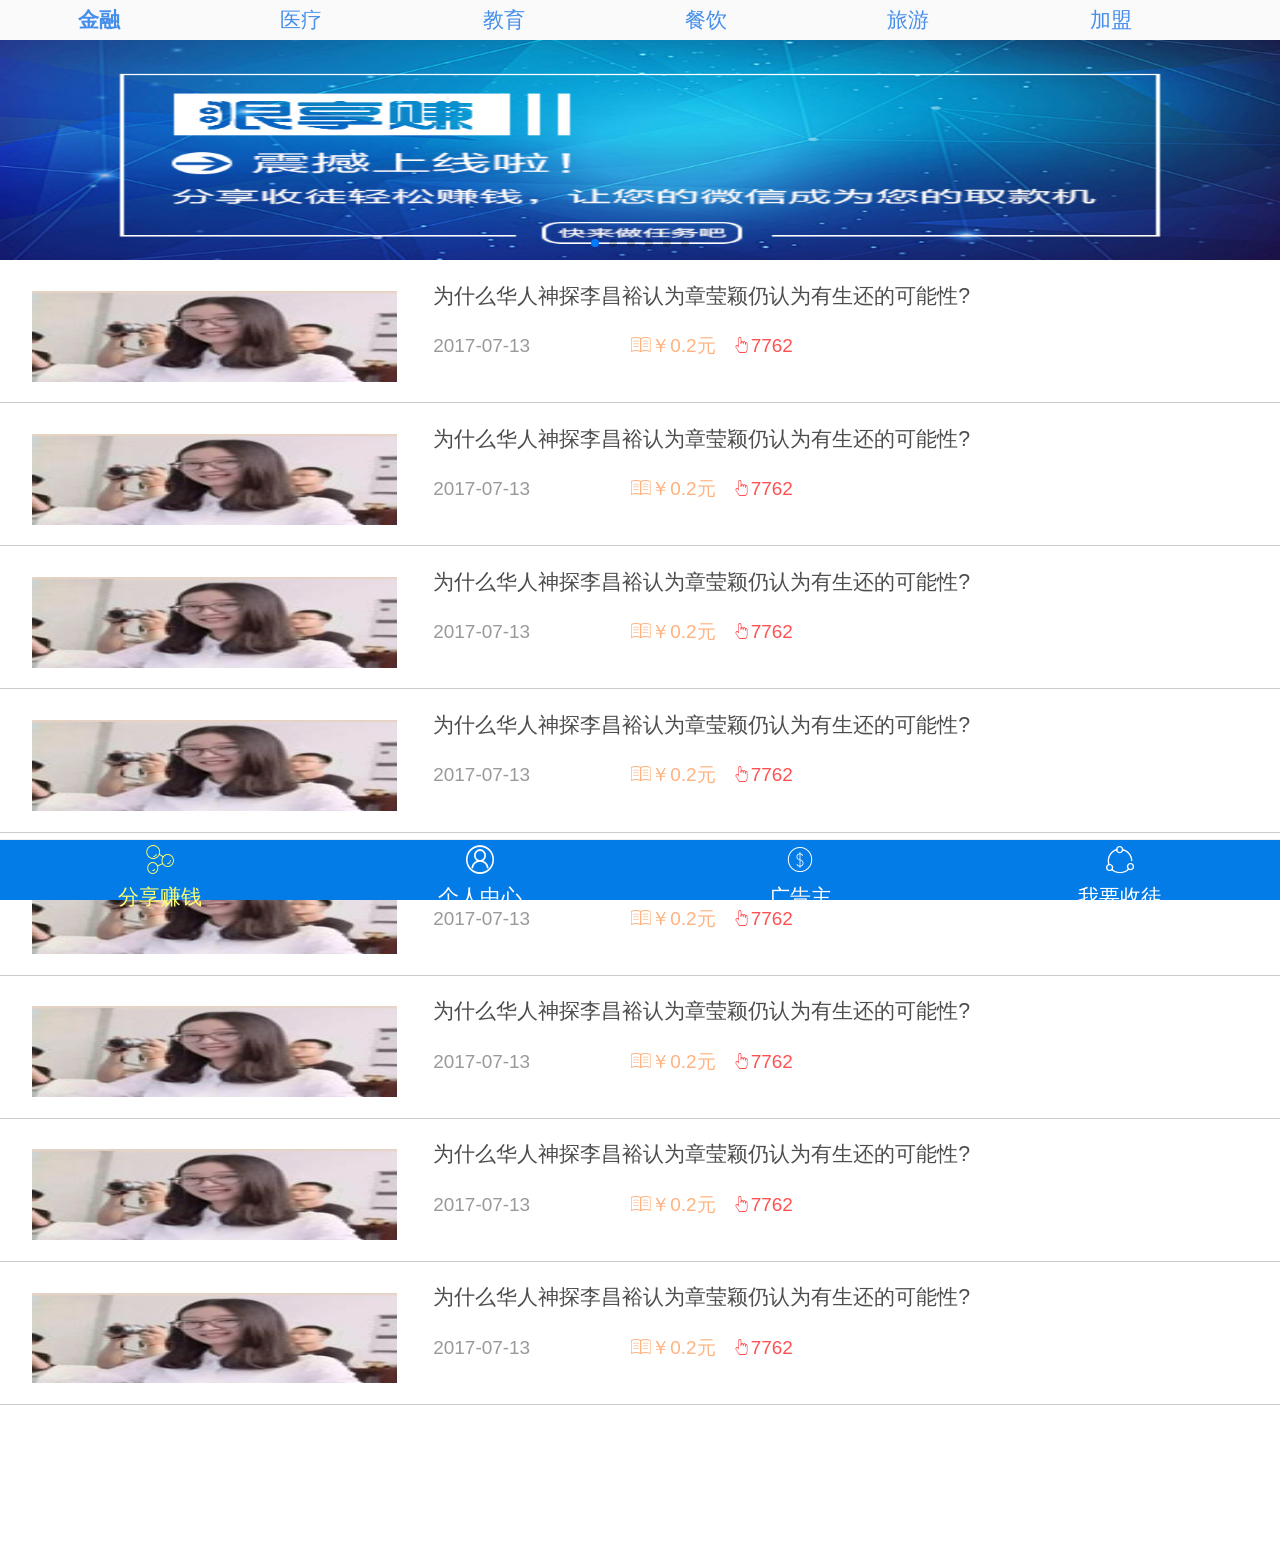
<file: index.html>
<!doctype html>
<html lang="en">

<head>
    <meta charset="UTF-8">
    <title>分享赚钱</title>
    <meta name="viewport" content="width=device-width,minimum-scale=1.0,maximum-scale=1.0,user-scalable=no" />
    <link rel="stylesheet" href="css/reset.css">
    <link rel="stylesheet" href="css/animate.min.css">
    <link rel="stylesheet" href="css/style.css">
    <link rel="stylesheet" href="font_ygoh247veso47vi/iconfont.css">
    <link rel="stylesheet" href="css/swiper-3.4.2.min.css">

</head>

<body oncontextmenu="return false;" onselectstart="return false">
    <nav class="nav">
        <a href="" class="active">金融</a>
        <a href="">医疗</a>
        <a href="">教育</a>
        <a href="">餐饮</a>
        <a href="">旅游</a>
        <a href="">加盟</a>
    </nav>
    <div class="swiper-container">
        <div class="swiper-wrapper">
            <div class="swiper-slide"><img src="images/banner1.jpg" alt=""></div>
            <div class="swiper-slide"><img src="images/banner2.jpg" alt=""></div>
            <div class="swiper-slide"><img src="images/banner3.jpg" alt=""></div>
            <div class="swiper-slide"><img src="images/banner4.jpg" alt=""></div>
            <div class="swiper-slide"><img src="images/banner5.jpg" alt=""></div>
            <div class="swiper-slide"><img src="images/banner6.jpg" alt=""></div>
        </div>
        <div class="swiper-pagination"></div>
    </div>
    <div class="animated fadeInRight">
        <div class="center">
            <div class="center-box">
                <div class="center-box-cr">
                    <img src="images/img1.jpg" alt="">
                    <p>为什么华人神探李昌裕认为章莹颖仍认为有生还的可能性?</p>
                    <span class="time">2017-07-13</span>
                    <span class="cost"><i class="iconfont">&#xe60e;</i>￥0.2元</span>
                    <span class="click"><i class="iconfont">&#xe662;</i>7762</span>
                </div>
            </div>
            <div class="center-box">
                <div class="center-box-cr">
                    <img src="images/img1.jpg" alt="">
                    <p>为什么华人神探李昌裕认为章莹颖仍认为有生还的可能性?</p>
                    <span class="time">2017-07-13</span>
                    <span class="cost"><i class="iconfont">&#xe60e;</i>￥0.2元</span>
                    <span class="click"><i class="iconfont">&#xe662;</i>7762</span>
                </div>
            </div>
            <div class="center-box">
                <div class="center-box-cr">
                    <img src="images/img1.jpg" alt="">
                    <p>为什么华人神探李昌裕认为章莹颖仍认为有生还的可能性?</p>
                    <span class="time">2017-07-13</span>
                    <span class="cost"><i class="iconfont">&#xe60e;</i>￥0.2元</span>
                    <span class="click"><i class="iconfont">&#xe662;</i>7762</span>
                </div>
            </div>
            <div class="center-box">
                <div class="center-box-cr">
                    <img src="images/img1.jpg" alt="">
                    <p>为什么华人神探李昌裕认为章莹颖仍认为有生还的可能性?</p>
                    <span class="time">2017-07-13</span>
                    <span class="cost"><i class="iconfont">&#xe60e;</i>￥0.2元</span>
                    <span class="click"><i class="iconfont">&#xe662;</i>7762</span>
                </div>
            </div>
            <div class="center-box">
                <div class="center-box-cr">
                    <img src="images/img1.jpg" alt="">
                    <p>为什么华人神探李昌裕认为章莹颖仍认为有生还的可能性?</p>
                    <span class="time">2017-07-13</span>
                    <span class="cost"><i class="iconfont">&#xe60e;</i>￥0.2元</span>
                    <span class="click"><i class="iconfont">&#xe662;</i>7762</span>
                </div>
            </div>
            <div class="center-box">
                <div class="center-box-cr">
                    <img src="images/img1.jpg" alt="">
                    <p>为什么华人神探李昌裕认为章莹颖仍认为有生还的可能性?</p>
                    <span class="time">2017-07-13</span>
                    <span class="cost"><i class="iconfont">&#xe60e;</i>￥0.2元</span>
                    <span class="click"><i class="iconfont">&#xe662;</i>7762</span>
                </div>
            </div>
            <div class="center-box">
                <div class="center-box-cr">
                    <img src="images/img1.jpg" alt="">
                    <p>为什么华人神探李昌裕认为章莹颖仍认为有生还的可能性?</p>
                    <span class="time">2017-07-13</span>
                    <span class="cost"><i class="iconfont">&#xe60e;</i>￥0.2元</span>
                    <span class="click"><i class="iconfont">&#xe662;</i>7762</span>
                </div>
            </div>
            <div class="center-box">
                <div class="center-box-cr">
                    <img src="images/img1.jpg" alt="">
                    <p>为什么华人神探李昌裕认为章莹颖仍认为有生还的可能性?</p>
                    <span class="time">2017-07-13</span>
                    <span class="cost"><i class="iconfont">&#xe60e;</i>￥0.2元</span>
                    <span class="click"><i class="iconfont">&#xe662;</i>7762</span>
                </div>
            </div>
        </div>
    </div>
    <div class="padding"></div>
    <footer class="footer">
        <div class="footer-box">
            <a href="index.html">
                <i class="iconfont actives">&#xe617;</i>
                <span class="actives">分享赚钱</span>
            </a>
        </div>
        <div class="footer-box">
            <a href="mycenter.html">
                <i class="iconfont">&#xe619;</i>
                <span>个人中心</span>
            </a>
        </div>
        <div class="footer-box">
            <a href="cleanUp.html">
                <i class="iconfont">&#xe699;</i>
                <span>广告主</span>
            </a>
        </div>
        <div class="footer-box">
            <a href="recruit.html">
                <i class="iconfont">&#xe6ce;</i>
                <span>我要收徒</span>
            </a>
        </div>
    </footer>
    <script src="js/jquery-1.9.1.min.js"></script>
    <script src="js/swiper-3.4.2.jquery.min.js"></script>
    <script>
        var mySwiper = new Swiper('.swiper-container', {
            autoplay: 3000,
            speed: 300,
            pagination: '.swiper-pagination',
        })
    </script>
</body>

</html>
</file>
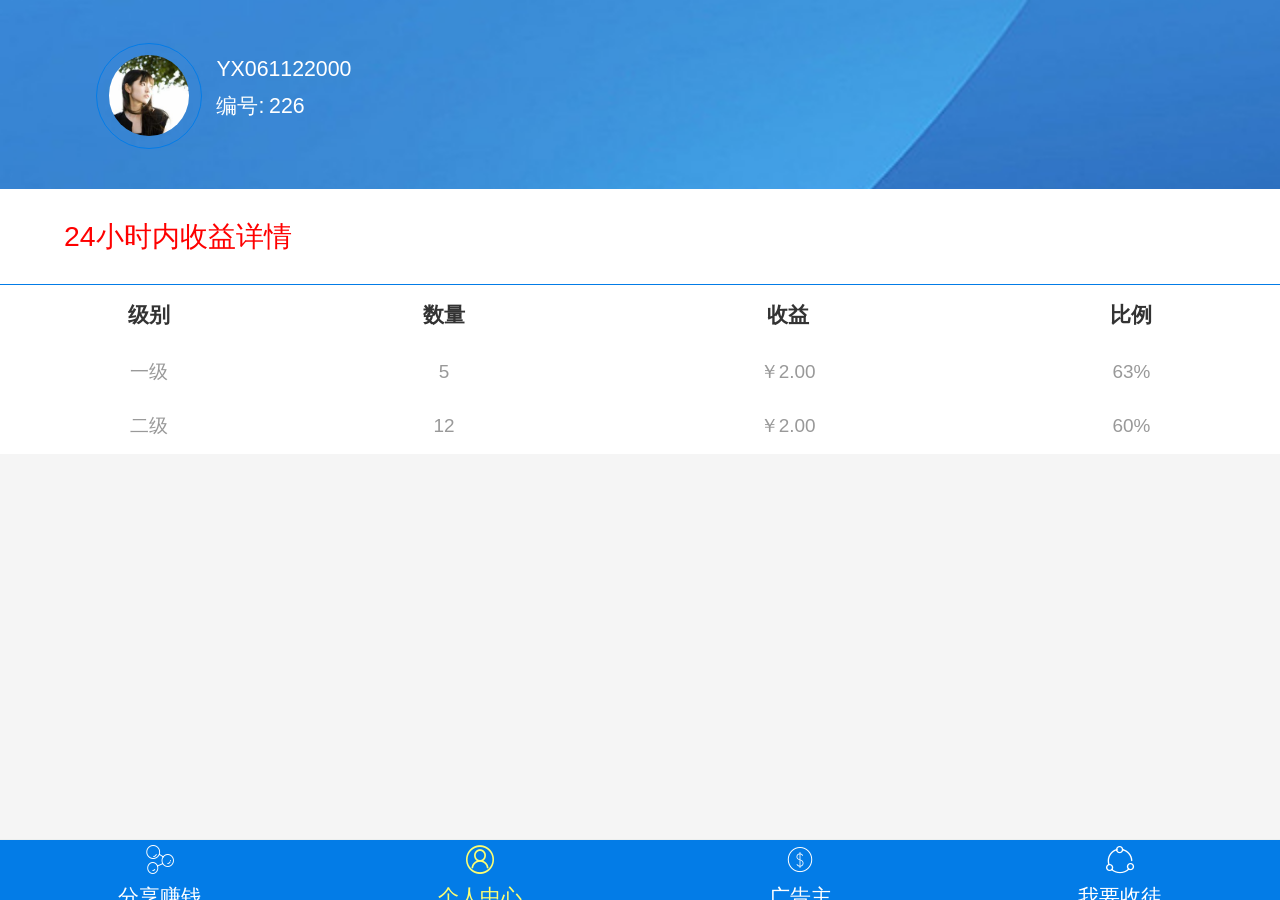
<file: fensishouyi.html>
<!doctype html>
<html lang="en">

<head>
    <meta charset="UTF-8">
    <title>粉丝收益</title>
    <meta name="viewport" content="width=device-width,minimum-scale=1.0,maximum-scale=1.0,user-scalable=no" />
    <link rel="stylesheet" href="css/reset.css">
    <link rel="stylesheet" href="css/animate.min.css">
    <link rel="stylesheet" href="css/style.css">
    <link rel="stylesheet" href="font_ygoh247veso47vi/iconfont.css">
</head>

<body oncontextmenu="return false;" onselectstart="return false" class="bgac">
    <div class="animated fadeInRight">
        <div class="icon">
            <div class="icon-box">
                <div class="iconImg">
                    <div class="iconImgs">
                        <img src="images/icon.jpg" alt="">
                    </div>
                </div>
                <p class="name">YX061122000</p>
                <div class="id">编号:<span>226</span></div>
            </div>
        </div>
        <div class="tixianye">
            <div class="tixianye-box">
                <p>24小时内收益详情</p>
            </div>
        </div>
        <table class="biao1">
            <tr>
                <th>级别</th>
                <th>数量</th>
                <th>收益</th>
                <th>比例</th>
            </tr>
            <tr>
                <td>一级</td>
                <td>5</td>
                <td>￥2.00</td>
                <td>63%</td>
            </tr>
            <tr>
                <td>二级</td>
                <td>12</td>
                <td>￥2.00</td>
                <td>60%</td>
            </tr>

        </table>
    </div>
    <div class="padding"></div>
    <footer class="footer">
        <div class="footer-box">
            <a href="index.html">
                <i class="iconfont">&#xe617;</i>
                <span>分享赚钱</span>
            </a>
        </div>
        <div class="footer-box">
            <a href="mycenter.html">
                <i class="iconfont actives">&#xe619;</i>
                <span class="actives">个人中心</span>
            </a>
        </div>
        <div class="footer-box">
            <a href="cleanUp.html">
                <i class="iconfont">&#xe699;</i>
                <span>广告主</span>
            </a>
        </div>
        <div class="footer-box">
            <a href="recruit.html">
                <i class="iconfont">&#xe6ce;</i>
                <span>我要收徒</span>
            </a>
        </div>
    </footer>
</body>

</html>
</file>
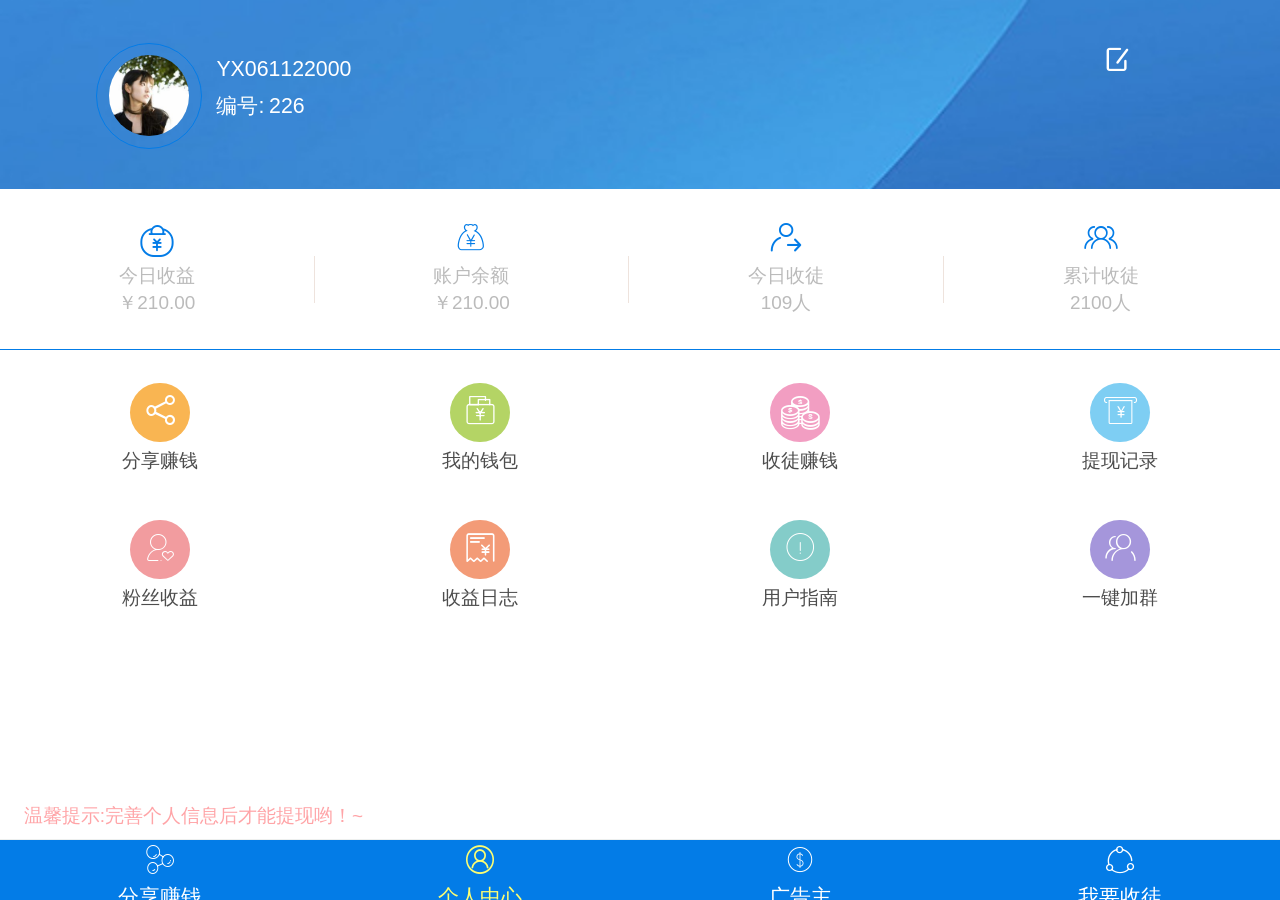
<file: mycenter.html>
<!doctype html>
<html lang="en">

<head>
    <meta charset="UTF-8">
    <title>个人中心</title>
    <meta name="viewport" content="width=device-width,minimum-scale=1.0,maximum-scale=1.0,user-scalable=no" />
    <link rel="stylesheet" href="css/reset.css">
    <link rel="stylesheet" href="css/animate.min.css">
    <link rel="stylesheet" href="css/style.css">
    <link rel="stylesheet" href="font_ygoh247veso47vi/iconfont.css">
</head>

<body oncontextmenu="return false;" onselectstart="return false">
    <div class="animated fadeInRight">
        <div class="icon">
            <div class="icon-box">
                <div class="iconImg">
                    <div class="iconImgs">
                        <img src="images/icon.jpg" alt="">
                    </div>
                </div>
                <p class="name">YX061122000</p>
                <div class="id">编号:<span>226</span></div>
                <a href="perfect.html"><i class="iconfont">&#xe618;</i></a>
            </div>
        </div>
        <div class="bill">
            <div class="bill-box">
                <i class="iconfont">&#xe608;</i>
                <p>今日收益</p>
                <span>￥210.00</span>
            </div>
            <div class="bill-box">
                <i class="iconfont">&#xe65b;</i>
                <p>账户余额</p>
                <span>￥210.00</span>
            </div>
            <div class="bill-box">
                <i class="iconfont">&#xe620;</i>
                <p>今日收徒</p>
                <span>109人</span>
            </div>
            <div class="bill-box">
                <i class="iconfont">&#xe65d;</i>
                <p>累计收徒</p>
                <span>2100人</span>
            </div>
        </div>
        <div class="operation">
            <div class="operation-box">
                <a href="index.html">
                    <p class="p1"><i class="iconfont">&#xe6d9;</i></p>
                    <span>分享赚钱</span>
                </a>
            </div>
            <div class="operation-box">
                <a href="wallet.html">
                    <p class="p2"><i class="iconfont">&#xe8d3;</i></p>
                    <span>我的钱包</span>
                </a>
            </div>
            <div class="operation-box">
                <a href="shoutushuoming.html">
                    <p class="p3"><i class="iconfont">&#xe61a;</i></p>
                    <span>收徒赚钱</span>
                </a>
            </div>
            <div class="operation-box">
                <a href="tixianjilu.html">
                    <p class="p4"><i class="iconfont">&#xe601;</i></p>
                    <span>提现记录</span>
                </a>
            </div>
            <div class="operation-box">
                <a href="fensishouyi.html">
                    <p class="p5"><i class="iconfont">&#xe65a;</i></p>
                    <span>粉丝收益</span>
                </a>
            </div>
            <div class="operation-box">
                <a href="shouyirizhi.html">
                    <p class="p6"><i class="iconfont">&#xe690;</i></p>
                    <span>收益日志</span>
                </a>
            </div>
            <div class="operation-box">
                <a href="zhinan.html">
                    <p class="p7"><i class="iconfont">&#xe63d;</i></p>
                    <span>用户指南</span>
                </a>
            </div>
            <div class="operation-box">
                <a href="">
                    <p class="p8"><i class="iconfont">&#xe616;</i></p>
                    <span>一键加群</span>
                </a>
            </div>
        </div>

    </div>
    <a href="perfect.html">
        <div class="tishi">
            温馨提示:完善个人信息后才能提现哟！~
        </div>
    </a>
    <div class="padding"></div>
    <footer class="footer">
        <div class="footer-box">
            <a href="index.html">
                <i class="iconfont">&#xe617;</i>
                <span>分享赚钱</span>
            </a>
        </div>
        <div class="footer-box">
            <a href="mycenter.html">
                <i class="iconfont actives">&#xe619;</i>
                <span class="actives">个人中心</span>
            </a>
        </div>
        <div class="footer-box">
            <a href="cleanUp.html">
                <i class="iconfont">&#xe699;</i>
                <span>广告主</span>
            </a>
        </div>
        <div class="footer-box">
            <a href="recruit.html">
                <i class="iconfont">&#xe6ce;</i>
                <span>我要收徒</span>
            </a>
        </div>
    </footer>
</body>

</html>
</file>
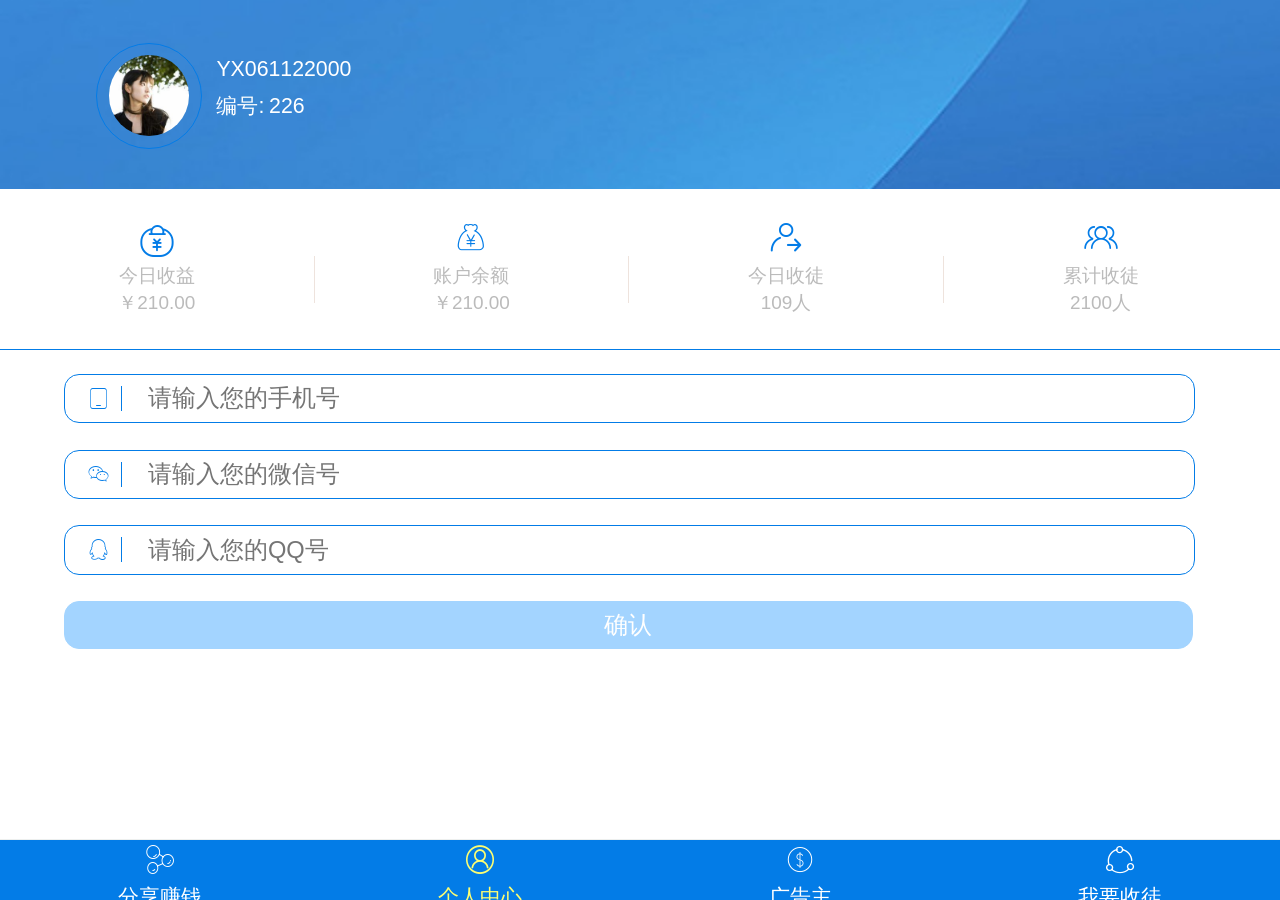
<file: perfect.html>
<!doctype html>
<html lang="en">

<head>
    <meta charset="UTF-8">
    <title>完善信息</title>
    <meta name="viewport" content="width=device-width,minimum-scale=1.0,maximum-scale=1.0,user-scalable=no" />
    <link rel="stylesheet" href="css/reset.css">
    <link rel="stylesheet" href="css/animate.min.css">
    <link rel="stylesheet" href="css/style.css">
    <link rel="stylesheet" href="font_ygoh247veso47vi/iconfont.css">
</head>

<body oncontextmenu="return false;" onselectstart="return false">
    <div class="animated fadeInRight">
        <div class="icon">
            <div class="icon-box">
                <div class="iconImg">
                    <div class="iconImgs">
                        <img src="images/icon.jpg" alt="">
                    </div>
                </div>
                <p class="name">YX061122000</p>
                <div class="id">编号:<span>226</span></div>
            </div>
        </div>
        <div class="bill">
            <div class="bill-box">
                <i class="iconfont">&#xe608;</i>
                <p>今日收益</p>
                <span>￥210.00</span>
            </div>
            <div class="bill-box">
                <i class="iconfont">&#xe65b;</i>
                <p>账户余额</p>
                <span>￥210.00</span>
            </div>
            <div class="bill-box">
                <i class="iconfont">&#xe620;</i>
                <p>今日收徒</p>
                <span>109人</span>
            </div>
            <div class="bill-box">
                <i class="iconfont">&#xe65d;</i>
                <p>累计收徒</p>
                <span>2100人</span>
            </div>
        </div>
        <div class="form">
            <form action="">
                <div class="form-box">
                    <i class="iconfont">&#xe61c;</i>
                    <input type="text" placeholder="请输入您的手机号">
                </div>
                <div class="form-box">
                    <i class="iconfont f2">&#xe758;</i>
                    <input type="text" placeholder="请输入您的微信号">
                </div>
                <div class="form-box">
                    <i class="iconfont f1">&#xe603;</i>
                    <input type="text" placeholder="请输入您的QQ号">
                </div>
                <div class="form-box">
                    <button>确认</button>
                </div>
            </form>
        </div>

    </div>
    <div class="padding"></div>
    <footer class="footer">
        <div class="footer-box">
            <a href="index.html">
                <i class="iconfont">&#xe617;</i>
                <span>分享赚钱</span>
            </a>
        </div>
        <div class="footer-box">
            <a href="mycenter.html">
                <i class="iconfont actives">&#xe619;</i>
                <span class="actives">个人中心</span>
            </a>
        </div>
        <div class="footer-box">
            <a href="cleanUp.html">
                <i class="iconfont">&#xe699;</i>
                <span>广告主</span>
            </a>
        </div>
        <div class="footer-box">
            <a href="recruit.html">
                <i class="iconfont">&#xe6ce;</i>
                <span>我要收徒</span>
            </a>
        </div>
    </footer>
</body>

</html>
</file>
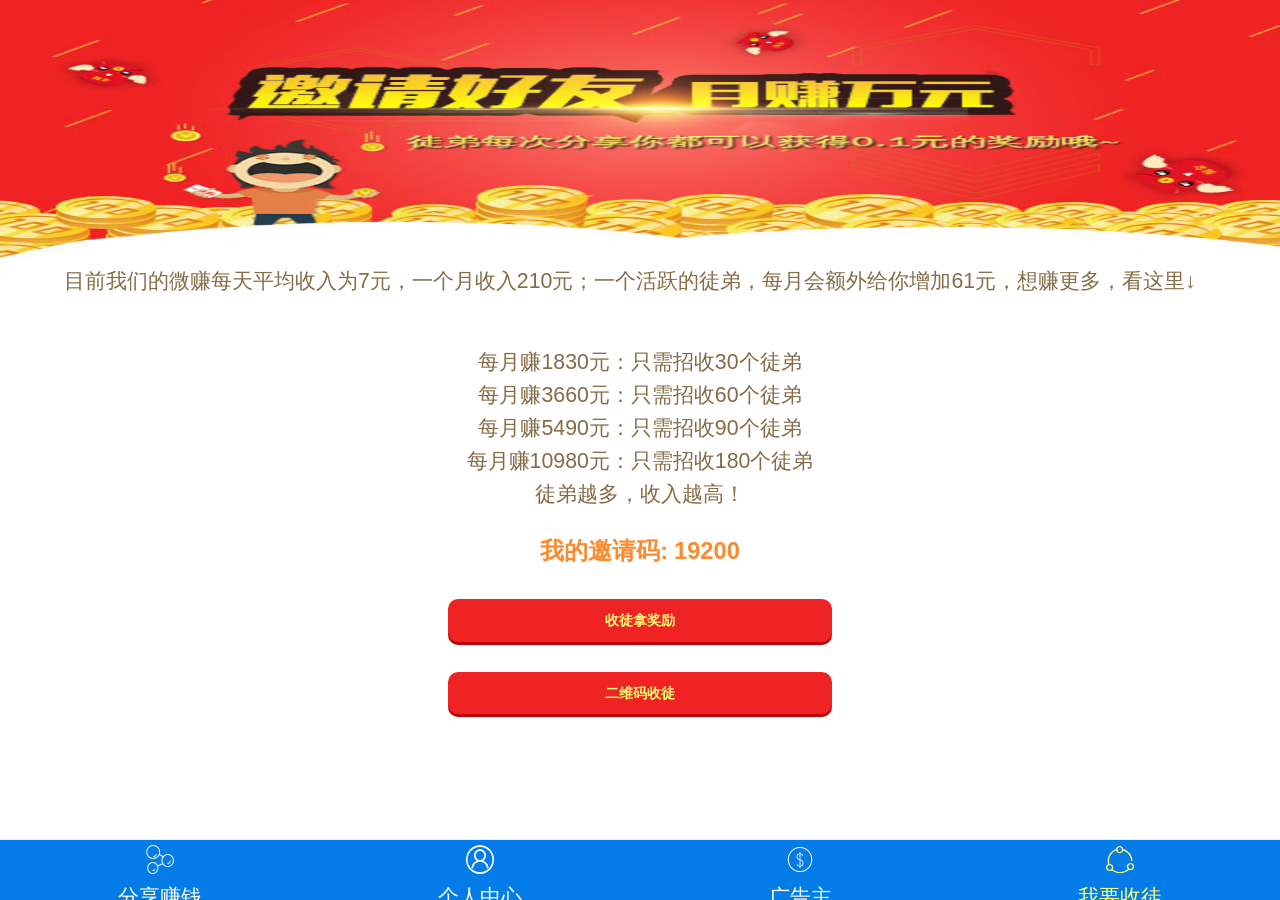
<file: recruit.html>
<!doctype html>
<html lang="en">

<head>
    <meta charset="UTF-8">
    <title>我要收徒</title>
    <meta name="viewport" content="width=device-width,minimum-scale=1.0,maximum-scale=1.0,user-scalable=no" />
    <link rel="stylesheet" href="css/reset.css">
    <link rel="stylesheet" href="css/animate.min.css">
    <link rel="stylesheet" href="css/style.css">
    <link rel="stylesheet" href="font_ygoh247veso47vi/iconfont.css">
</head>

<body oncontextmenu="return false;" onselectstart="return false">
    <div class="animated fadeInRight">
        <div class="shuoming">
            <img src="images/st.jpg" alt="">
        </div>
        <div class="sm">
            <p class="a1">目前我们的微赚每天平均收入为7元，一个月收入210元；一个活跃的徒弟，每月会额外给你增加61元，想赚更多，看这里↓</p>
            <p>每月赚1830元：只需招收30个徒弟</p>
            <p>每月赚3660元：只需招收60个徒弟</p>
            <p>每月赚5490元：只需招收90个徒弟</p>
            <p>每月赚10980元：只需招收180个徒弟</p>
            <p>徒弟越多，收入越高！</p>
            <p>
                <span>我的邀请码:</span>
                <span>19200</span>
            </p>
            <li>收徒拿奖励</li>
            <li>二维码收徒</li>
        </div>
    </div>
    <div class="padding"></div>
    <footer class="footer">
        <div class="footer-box">
            <a href="index.html">
                <i class="iconfont">&#xe617;</i>
                <span>分享赚钱</span>
            </a>
        </div>
        <div class="footer-box">
            <a href="mycenter.html">
                <i class="iconfont">&#xe619;</i>
                <span>个人中心</span>
            </a>
        </div>
        <div class="footer-box">
            <a href="cleanUp.html">
                <i class="iconfont">&#xe699;</i>
                <span>广告主</span>
            </a>
        </div>
        <div class="footer-box">
            <a href="recruit.html">
                <i class="iconfont  actives">&#xe6ce;</i>
                <span class="actives">我要收徒</span>
            </a>
        </div>
    </footer>
</body>

</html>
</file>
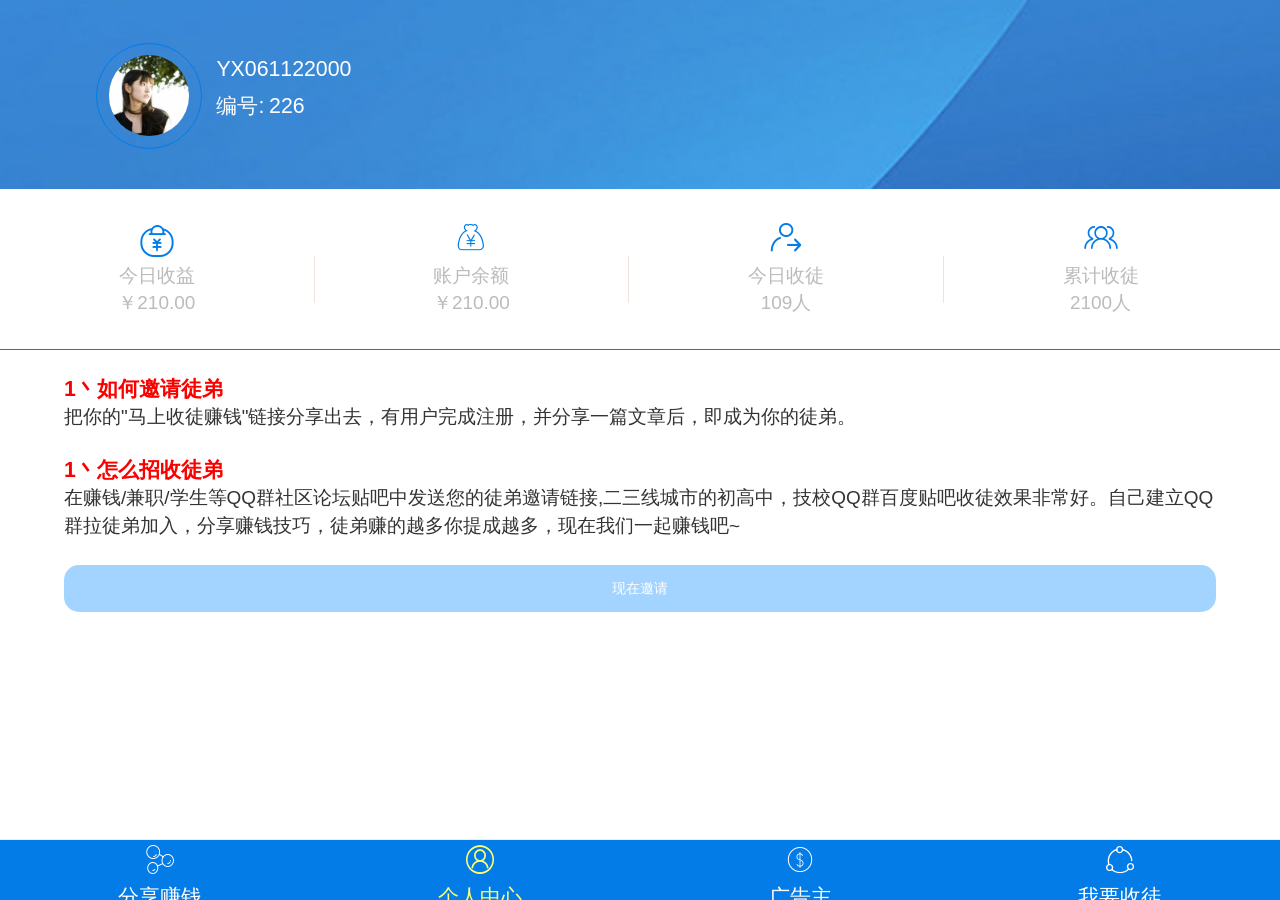
<file: shoutushuoming.html>
<!doctype html>
<html lang="en">

<head>
    <meta charset="UTF-8">
    <title>收徒赚钱</title>
    <meta name="viewport" content="width=device-width,minimum-scale=1.0,maximum-scale=1.0,user-scalable=no" />
    <link rel="stylesheet" href="css/reset.css">
    <link rel="stylesheet" href="css/animate.min.css">
    <link rel="stylesheet" href="css/style.css">
    <link rel="stylesheet" href="font_ygoh247veso47vi/iconfont.css">
</head>

<body oncontextmenu="return false;" onselectstart="return false">
    <div class="animated fadeInRight">
        <div class="icon">
            <div class="icon-box">
                <div class="iconImg">
                    <div class="iconImgs">
                        <img src="images/icon.jpg" alt="">
                    </div>
                </div>
                <p class="name">YX061122000</p>
                <div class="id">编号:<span>226</span></div>
            </div>
        </div>
        <div class="bill">
            <div class="bill-box">
                <i class="iconfont">&#xe608;</i>
                <p>今日收益</p>
                <span>￥210.00</span>
            </div>
            <div class="bill-box">
                <i class="iconfont">&#xe65b;</i>
                <p>账户余额</p>
                <span>￥210.00</span>
            </div>
            <div class="bill-box">
                <i class="iconfont">&#xe620;</i>
                <p>今日收徒</p>
                <span>109人</span>
            </div>
            <div class="bill-box">
                <i class="iconfont">&#xe65d;</i>
                <p>累计收徒</p>
                <span>2100人</span>
            </div>
        </div>
        <div class="text">
            <h3>1丶如何邀请徒弟</h3>
            <p>把你的"马上收徒赚钱"链接分享出去，有用户完成注册，并分享一篇文章后，即成为你的徒弟。</p>
        </div>
        <div class="text">
            <h3>1丶怎么招收徒弟</h3>
            <p>在赚钱/兼职/学生等QQ群社区论坛贴吧中发送您的徒弟邀请链接,二三线城市的初高中，技校QQ群百度贴吧收徒效果非常好。自己建立QQ群拉徒弟加入，分享赚钱技巧，徒弟赚的越多你提成越多，现在我们一起赚钱吧~</p>
        </div>
        <div class="ma">现在邀请</div>
        <div class="padding"></div>
    </div>
    <div class="padding"></div>
    <footer class="footer">
        <div class="footer-box">
            <a href="index.html">
                <i class="iconfont">&#xe617;</i>
                <span>分享赚钱</span>
            </a>
        </div>
        <div class="footer-box">
            <a href="mycenter.html">
                <i class="iconfont actives">&#xe619;</i>
                <span class="actives">个人中心</span>
            </a>
        </div>
        <div class="footer-box">
            <a href="cleanUp.html">
                <i class="iconfont">&#xe699;</i>
                <span>广告主</span>
            </a>
        </div>
        <div class="footer-box">
            <a href="recruit.html">
                <i class="iconfont">&#xe6ce;</i>
                <span>我要收徒</span>
            </a>
        </div>
    </footer>
</body>

</html>
</file>
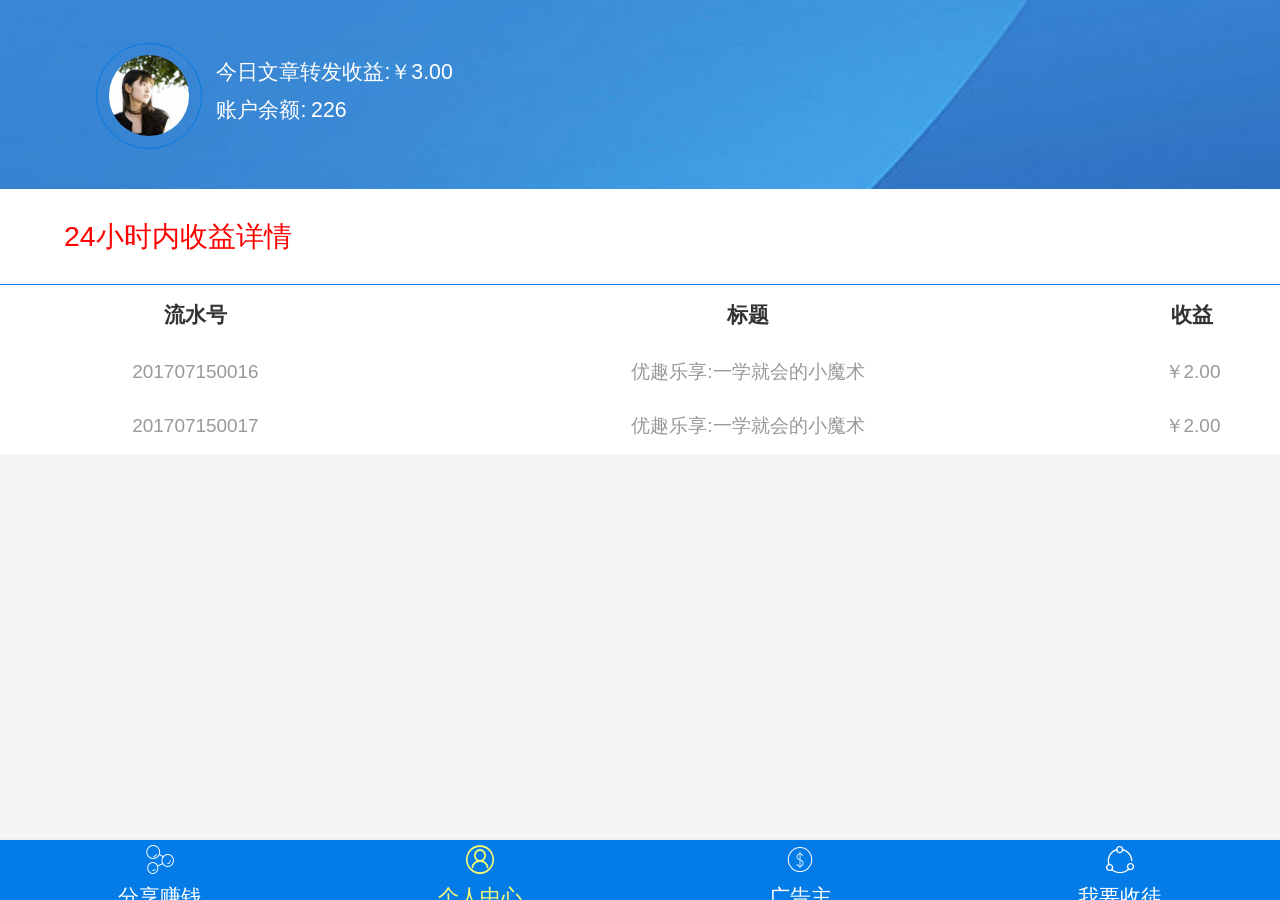
<file: shouyirizhi.html>
<!doctype html>
<html lang="en">

<head>
    <meta charset="UTF-8">
    <title>收益日志</title>
    <meta name="viewport" content="width=device-width,minimum-scale=1.0,maximum-scale=1.0,user-scalable=no" />
    <link rel="stylesheet" href="css/reset.css">
    <link rel="stylesheet" href="css/animate.min.css">
    <link rel="stylesheet" href="css/style.css">
    <link rel="stylesheet" href="font_ygoh247veso47vi/iconfont.css">
</head>

<body oncontextmenu="return false;" onselectstart="return false" class="bgac">
    <div class="animated fadeInRight">
        <div class="icon">
            <div class="icon-box">
                <div class="iconImg">
                    <div class="iconImgs">
                        <img src="images/icon.jpg" alt="">
                    </div>
                </div>
                <p class="name">今日文章转发收益:<span>￥3.00</span></p>
                <div class="id">账户余额:<span>226</span></div>
            </div>
        </div>
        <div class="tixianye">
            <div class="tixianye-box">
                <p>24小时内收益详情</p>
            </div>
        </div>
        <table class="biao1">
            <tr>
                <th>流水号</th>
                <th>标题</th>
                <th>收益</th>
            </tr>
            <tr>
                <td>201707150016</td>
                <td>优趣乐享:一学就会的小魔术</td>
                <td>￥2.00</td>
            </tr>
            <tr>
                <td>201707150017</td>
                <td>优趣乐享:一学就会的小魔术</td>
                <td>￥2.00</td>
            </tr>

        </table>
    </div>
    <div class="padding"></div>
    <footer class="footer">
        <div class="footer-box">
            <a href="index.html">
                <i class="iconfont">&#xe617;</i>
                <span>分享赚钱</span>
            </a>
        </div>
        <div class="footer-box">
            <a href="mycenter.html">
                <i class="iconfont actives">&#xe619;</i>
                <span class="actives">个人中心</span>
            </a>
        </div>
        <div class="footer-box">
            <a href="cleanUp.html">
                <i class="iconfont">&#xe699;</i>
                <span>广告主</span>
            </a>
        </div>
        <div class="footer-box">
            <a href="recruit.html">
                <i class="iconfont">&#xe6ce;</i>
                <span>我要收徒</span>
            </a>
        </div>
    </footer>
</body>

</html>
</file>
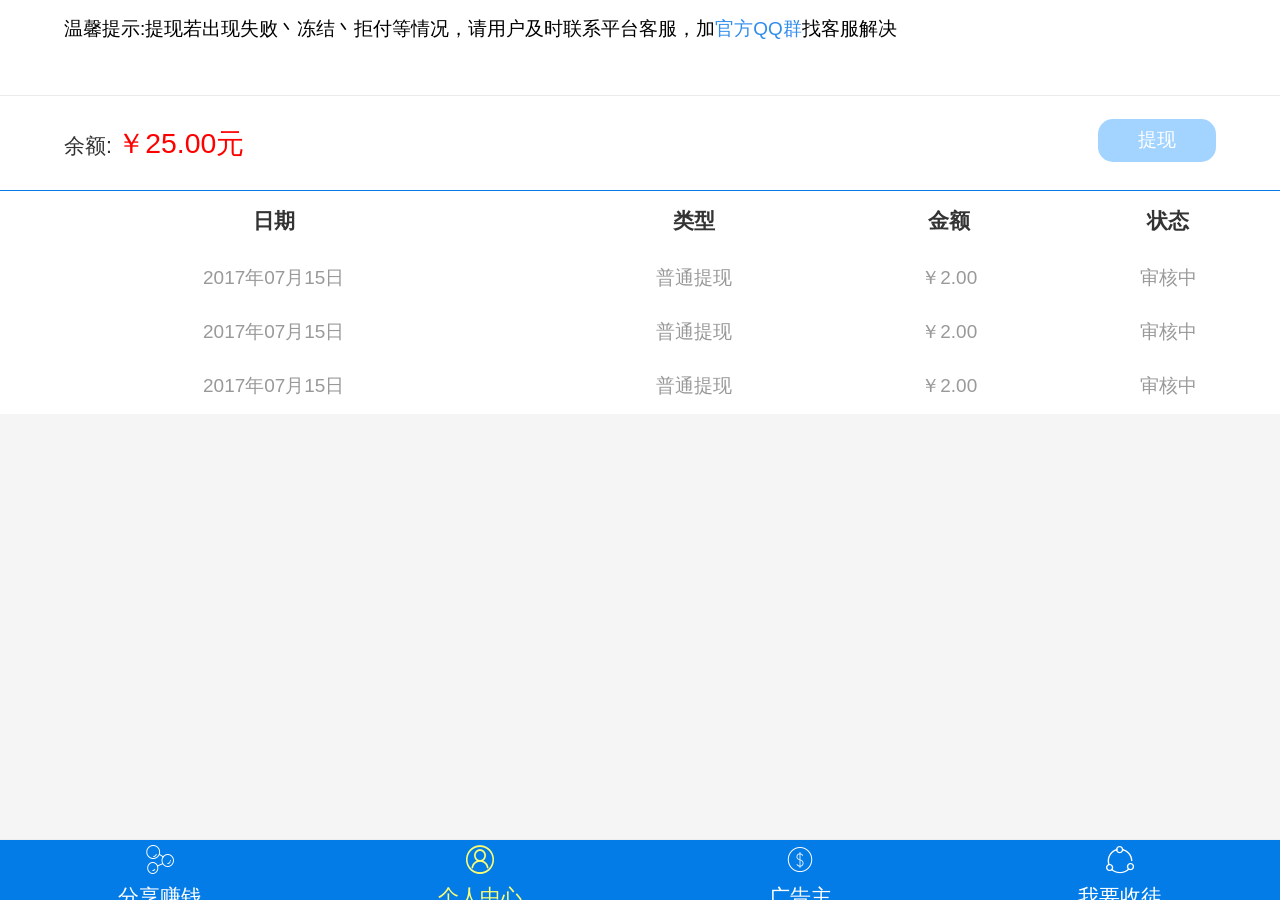
<file: tixianjilu.html>
<!doctype html>
<html lang="en">

<head>
    <meta charset="UTF-8">
    <title>提现记录</title>
    <meta name="viewport" content="width=device-width,minimum-scale=1.0,maximum-scale=1.0,user-scalable=no" />
    <link rel="stylesheet" href="css/reset.css">
    <link rel="stylesheet" href="css/animate.min.css">
    <link rel="stylesheet" href="css/style.css">
    <link rel="stylesheet" href="font_ygoh247veso47vi/iconfont.css">
</head>

<body oncontextmenu="return false;" onselectstart="return false" class="bgac">
    <div class="animated fadeInRight">
        <div class="tixiansm">
            <p>温馨提示:提现若出现失败丶冻结丶拒付等情况，请用户及时联系平台客服，加<a href="">官方QQ群</a>找客服解决</p>
        </div>
        <div class="tixianye">
            <div class="tixianye-box">
                <span>余额:</span>
                <p>￥25.00元</p>
                <a href="withdraw.html">提现</a>
            </div>
        </div>
        <table class="biao1">
            <tr>
                <th>日期</th>
                <th>类型</th>
                <th>金额</th>
                <th>状态</th>
            </tr>
            <tr>
                <td>2017年07月15日</td>
                <td>普通提现</td>
                <td>￥2.00</td>
                <td>审核中</td>
            </tr>
            <tr>
                <td>2017年07月15日</td>
                <td>普通提现</td>
                <td>￥2.00</td>
                <td>审核中</td>
            </tr>
            <tr>
                <td>2017年07月15日</td>
                <td>普通提现</td>
                <td>￥2.00</td>
                <td>审核中</td>
            </tr>
        </table>
    </div>
    <div class="padding"></div>
    <footer class="footer">
        <div class="footer-box">
            <a href="index.html">
                <i class="iconfont">&#xe617;</i>
                <span>分享赚钱</span>
            </a>
        </div>
        <div class="footer-box">
            <a href="mycenter.html">
                <i class="iconfont actives">&#xe619;</i>
                <span class="actives">个人中心</span>
            </a>
        </div>
        <div class="footer-box">
            <a href="cleanUp.html">
                <i class="iconfont">&#xe699;</i>
                <span>广告主</span>
            </a>
        </div>
        <div class="footer-box">
            <a href="recruit.html">
                <i class="iconfont">&#xe6ce;</i>
                <span>我要收徒</span>
            </a>
        </div>
    </footer>
</body>

</html>
</file>
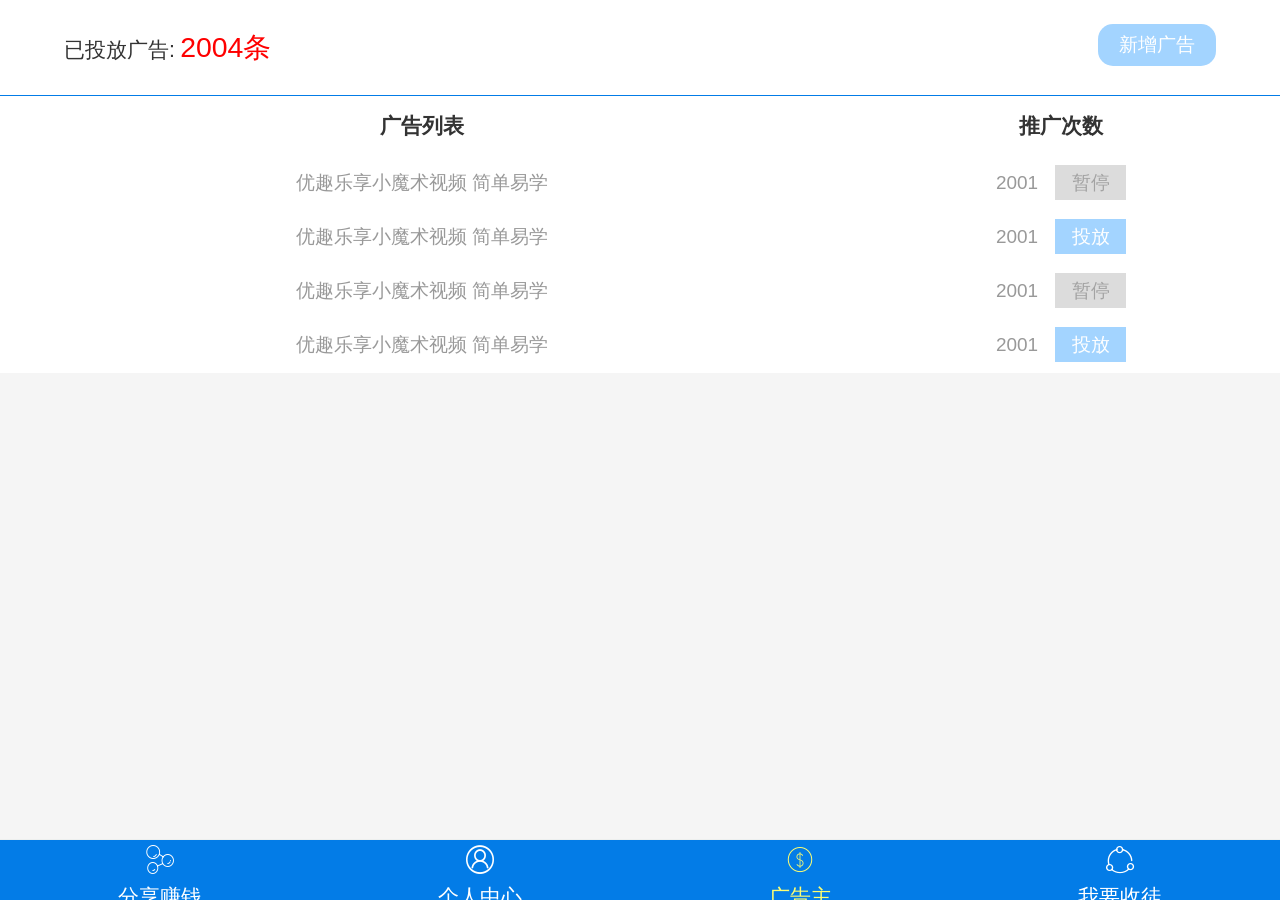
<file: toufangliebiao.html>
<!doctype html>
<html lang="en">

<head>
    <meta charset="UTF-8">
    <title>已投放列表</title>
    <meta name="viewport" content="width=device-width,minimum-scale=1.0,maximum-scale=1.0,user-scalable=no" />
    <link rel="stylesheet" href="css/reset.css">
    <link rel="stylesheet" href="css/animate.min.css">
    <link rel="stylesheet" href="css/style.css">
    <link rel="stylesheet" href="font_ygoh247veso47vi/iconfont.css">
</head>

<body oncontextmenu="return false;" onselectstart="return false" class="bgac">
    <div class="animated fadeInRight">
        <div class="tixianye">
            <div class="tixianye-box">
                <span>已投放广告:</span>
                <p>2004条</p>
                <a href="release.html">新增广告</a>
            </div>
        </div>
        <table class="biao1">
            <tr>
                <th>广告列表</th>
                <th>推广次数</th>
            </tr>
            <tr>
                <td>优趣乐享小魔术视频 简单易学</td>
                <td><span>2001</span>
                    <p class="zt">暂停</p>
                </td>
            </tr>
            <tr>
                <td>优趣乐享小魔术视频 简单易学</td>
                <td><span>2001</span>
                    <p class="tf">投放</p>
                </td>

            </tr>
            <tr>
                <td>优趣乐享小魔术视频 简单易学</td>
                <td><span>2001</span>
                    <p class="zt">暂停</p>
                </td>

            </tr>
            <tr>
                <td>优趣乐享小魔术视频 简单易学</td>
                <td><span>2001</span>
                    <p class="tf">投放</p>
                </td>

            </tr>
        </table>
    </div>
    <div class="padding"></div>
    <footer class="footer">
        <div class="footer-box">
            <a href="index.html">
                <i class="iconfont">&#xe617;</i>
                <span>分享赚钱</span>
            </a>
        </div>
        <div class="footer-box">
            <a href="mycenter.html">
                <i class="iconfont">&#xe619;</i>
                <span>个人中心</span>
            </a>
        </div>
        <div class="footer-box">
            <a href="cleanUp.html">
                <i class="iconfont actives">&#xe699;</i>
                <span class="actives">广告主</span>
            </a>
        </div>
        <div class="footer-box">
            <a href="recruit.html">
                <i class="iconfont">&#xe6ce;</i>
                <span>我要收徒</span>
            </a>
        </div>
    </footer>
</body>

</html>
</file>
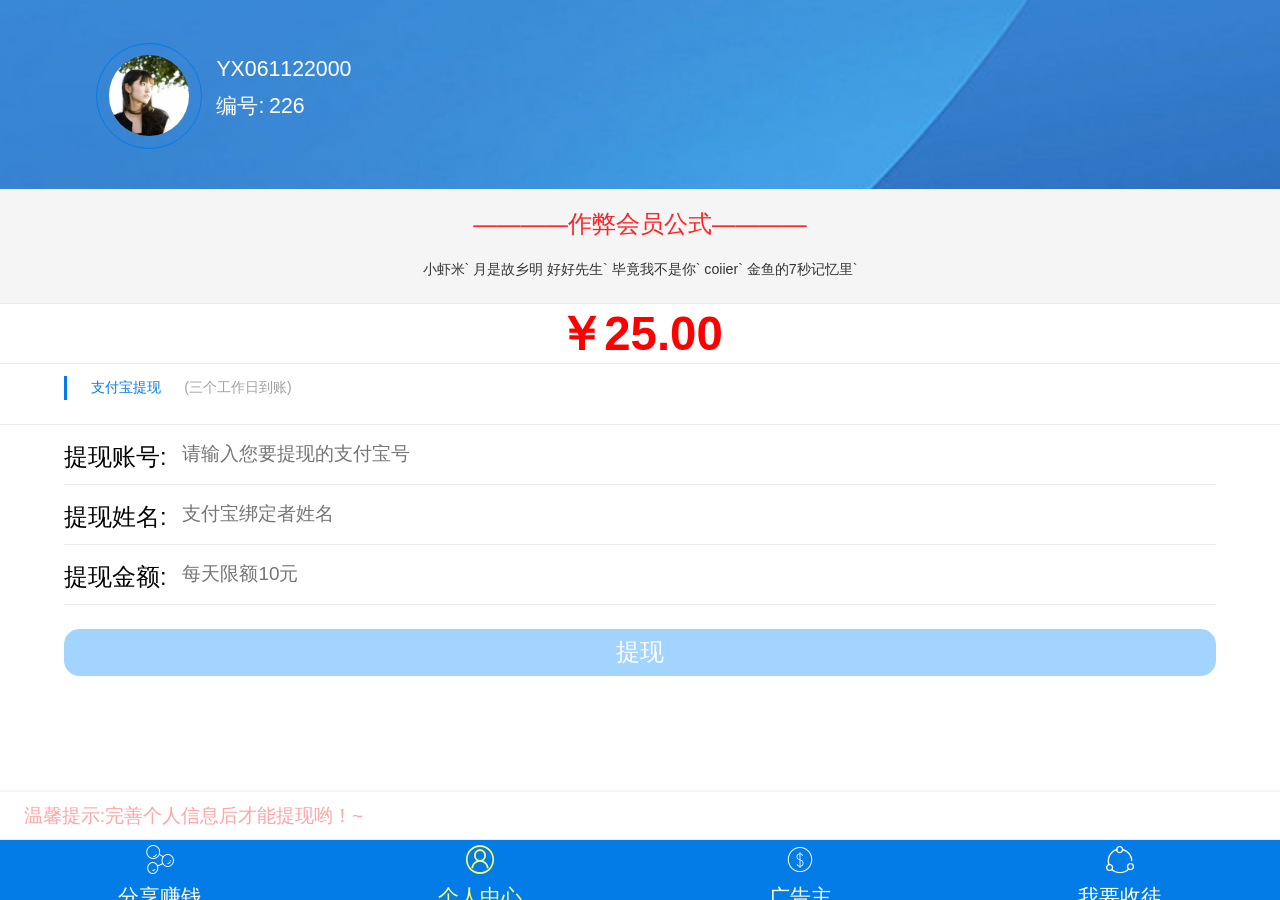
<file: withdraw.html>
<!doctype html>
<html lang="en">

<head>
    <meta charset="UTF-8">
    <title>我要提现</title>
    <meta name="viewport" content="width=device-width,minimum-scale=1.0,maximum-scale=1.0,user-scalable=no" />
    <link rel="stylesheet" href="css/reset.css">
    <link rel="stylesheet" href="css/animate.min.css">
    <link rel="stylesheet" href="css/style.css">
    <link rel="stylesheet" href="font_ygoh247veso47vi/iconfont.css">
</head>

<body class="bgac" oncontextmenu="return false;" onselectstart="return false">
    <div class="animated fadeInRight">
        <div class="icon">
            <div class="icon-box">
                <div class="iconImg">
                    <div class="iconImgs">
                        <img src="images/icon.jpg" alt="">
                    </div>
                </div>
                <p class="name">YX061122000</p>
                <div class="id">编号:<span>226</span></div>
            </div>
        </div>
        <div class="zuobi">
            <p>————作弊会员公式————</p>
            <span>小虾米`</span>
            <span>月是故乡明</span>
            <span>好好先生`</span>
            <span>毕竟我不是你`</span>
            <span>coiier`</span>
            <span>金鱼的7秒记忆里`</span>
        </div>
        <div class="yue">
            <b>￥25.00</b>
        </div>
        <div class="tixianfangshi">
            <div class="zhifufangshi-box">
                <p>支付宝提现</p>
                <span>(三个工作日到账)</span>
            </div>
        </div>
        <div class="tixianfangshi1">
            <form action="">
                <div class="tixian-form">
                    <label for="">提现账号:</label>
                    <input type="text" placeholder="请输入您要提现的支付宝号">
                </div>
            </form>
        </div>
        <div class="tixianfangshi1">
            <form action="">
                <div class="tixian-form">
                    <label for="">提现姓名:</label>
                    <input type="text" placeholder="支付宝绑定者姓名">
                </div>
            </form>
        </div>
        <div class="tixianfangshi1">
            <form action="">
                <div class="tixian-form">
                    <label for="">提现金额:</label>
                    <input type="text" placeholder="每天限额10元">
                </div>
            </form>
        </div>
        <div class="tixianfangshi2">
            <button type="submit">提现</button>
        </div>

    </div>
    <a href="perfect.html">
        <div class="tishi">
            温馨提示:完善个人信息后才能提现哟！~
        </div>
    </a>
    <div class="padding"></div>
    <footer class="footer">
        <div class="footer-box">
            <a href="index.html">
                <i class="iconfont">&#xe617;</i>
                <span>分享赚钱</span>
            </a>
        </div>
        <div class="footer-box">
            <a href="mycenter.html">
                <i class="iconfont actives">&#xe619;</i>
                <span class="actives">个人中心</span>
            </a>
        </div>
        <div class="footer-box">
            <a href="cleanUp.html">
                <i class="iconfont">&#xe699;</i>
                <span>广告主</span>
            </a>
        </div>
        <div class="footer-box">
            <a href="recruit.html">
                <i class="iconfont">&#xe6ce;</i>
                <span>我要收徒</span>
            </a>
        </div>
    </footer>
</body>

</html>
</file>
<file: css/style.css>
html {
    font-size: 16px;
    width: 100%;
    height: 100%;
}

body,
dd,
dl,
dt,
fieldset,
h1,
h2,
h3,
h4,
h5,
h6,
hr,
legend,
li,
ol,
p,
pre,
td,
th,
ul {
    moz-user-select: -moz-none;
    -moz-user-select: none;
    -o-user-select: none;
    -khtml-user-select: none;
    -webkit-user-select: none;
    -ms-user-select: none;
    user-select: none;
}

body {
    background: #fff;
}

@media screen and (min-width: 375px) {
    html {
        /* iPhone6的375px尺寸作为16px基准，414px正好18px大小, 600 20px */
        font-size: calc(100% + 2 * (100vw - 375px) / 39);
        font-size: calc(16px + 2 * (100vw - 375px) / 39);
    }
}

@media screen and (min-width: 414px) {
    html {
        /* 414px-1000px每100像素宽字体增加1px(18px-22px) */
        font-size: calc(112.5% + 4 * (100vw - 414px) / 586);
        font-size: calc(18px + 4 * (100vw - 414px) / 586);
    }
}

@media screen and (min-width: 600px) {
    html {
        /* 600px-1000px每100像素宽字体增加1px(20px-24px) */
        font-size: calc(125% + 4 * (100vw - 600px) / 400);
        font-size: calc(20px + 4 * (100vw - 600px) / 400);
    }
}

@media screen and (min-width: 1000px) {
    html {
        /* 1000px往后是每100像素0.5px增加 */
        font-size: calc(137.5% + 6 * (100vw - 1000px) / 1000);
        font-size: calc(22px + 6 * (100vw - 1000px) / 1000);
    }
}

.footer {
    width: 100%;
    height: 60px;
    border-top: 1px solid #edefee;
    background: #037ce7;
    position: fixed;
    z-index: 99;
    bottom: 0;
}

.footer-box {
    width: 25%;
    float: left;
    height: 60px;
    text-align: center;
}

.footer-box i {
    font-size: 1.2rem;
    margin: 4px 0;
}

.footer-box i,
.footer-box span {
    display: block;
    color: #fff;
}

.footer-box span {
    font-size: 0.9rem;
}

.active {
    font-weight: 700;
}

.actives {
    color: #fdfe72!important;
}

.swiper-container {
    margin-top: 40px;
    width: 100%;
    height: 9.3rem;
}

.banner {}

.swiper-container img {
    width: 100%;
    height: 100%;
}

.nav {
    width: 100%;
    height: 40px;
    background: #fafafa;
    position: fixed;
    top: 0;
    overflow: hidden;
    z-index: 999;
}

.nav a {
    width: 15.5%;
    text-align: center;
    line-height: 40px;
    font-size: 0.9rem;
    display: inline-block;
    color: #458eea;
}

.center {
    width: 100%;
    padding-bottom: 60px;
}

.center-box {
    width: 100%;
    height: 6rem;
    border-bottom: 1px solid #ccc;
}

.center-box-cr {
    width: 95%;
    height: 100%;
    margin: 0 auto;
    overflow: hidden;
}

.center-box-cr>img {
    width: 30%;
    height: 3.825rem;
    float: left;
    margin-top: 1.3rem;
}

.center-box-cr>p {
    font-size: 0.9rem;
    line-height: 25px;
    color: #4d4d4d;
    margin-top: 1rem;
    float: left;
    width: 65%;
    margin-left: 3%;
    margin-bottom: 2%;
}

.time {
    margin-left: 3%;
    font-size: 0.8rem;
    color: #999999;
}

.cost {
    margin-left: 8%;
    font-size: 0.8rem;
    color: #feb280;
}

.cost i,
.click i {
    font-size: 0.8rem;
}

.click {
    margin-left: 1%;
    font-size: 0.8rem;
    color: #ff5152;
}

.icon {
    width: 100%;
    height: 8rem;
    background: url(../images/bg.jpg)no-repeat;
    background-size: 100%;
}

.icon-box {
    width: 85%;
    height: 100%;
    margin: 0 auto;
    position: relative;
}

.iconImg {
    width: 4.4rem;
    height: 4.4rem;
    border-radius: 50%;
    border: 1px solid #037ce7;
    float: left;
    margin-top: 1.8rem;
}

.iconImgs {
    width: 3.4rem;
    height: 3.4rem;
    border-radius: 50%;
    overflow: hidden;
    margin: 0.5rem 0 0 0.5rem;
}

.iconImgs img {
    width: 3.4rem;
    height: 3.4rem;
}

.name {
    float: left;
    color: #fff;
    width: 65%;
    font-size: 0.9rem;
    margin-top: 2.4rem;
    margin-left: 0.6rem;
}

.id {
    float: left;
    width: 65%;
    color: #fff;
    font-size: 0.9rem;
    margin-left: 0.6rem;
    margin-top: 0.4rem;
}

.id span {
    margin-left: 0.2rem;
}

.icon-box i {
    font-size: 1rem;
    color: #fff;
    position: absolute;
    right: 5%;
    top: 50%;
    margin-top: -2rem;
}

.bill {
    width: 100%;
    height: 6.75rem;
    border-bottom: 1px solid #037ce7;
}

.bill-box {
    width: 24.5%;
    float: left;
    height: 2rem;
    margin-top: 2.8rem;
    text-align: center;
}

.bill-box+.bill-box {
    border-left: 1px solid #eee3dd;
}

.bill-box p {
    line-height: 1.2rem;
}

.bill-box span,
.bill-box p {
    font-size: 0.8rem;
    color: #bbbbbb;
}

.bill-box i {
    display: block;
    font-size: 1.6rem;
    color: #037ce7;
    margin-top: -1.6rem;
}

.operation {
    width: 100%;
    height: 12.18rem;
}

.operation-box {
    float: left;
    width: 25%;
    margin-top: 1.375rem;
    height: 4.4rem;
    text-align: center;
}

.operation-box p {
    width: 2.5rem;
    height: 2.5rem;
    border-radius: 50%;
    margin: 0 auto;
    text-align: center;
}

.operation-box a span {
    font-size: 0.8rem;
    color: #4d4d4d;
    line-height: 1.6rem;
}

.operation-box p i {
    color: #fff;
    font-size: 1.4rem;
    line-height: 2.5rem;
}

.p1 {
    background: #f9b552;
}

.p2 {
    background: #b4d465;
}

.p3 {
    background: #f29ec2;
}

.p4 {
    background: #7ecef3;
}

.p5 {
    background: #f29c9f;
}

.p6 {
    background: #f39b77;
}

.p7 {
    background: #84ccc9;
}

.p8 {
    background: #a596db;
}

.tishi {
    width: 100%;
    height: 2rem;
    line-height: 2rem;
    color: #ffa4a7;
    font-size: 0.8rem;
    text-indent: 1rem;
    background: #fff;
    position: fixed;
    bottom: 61px;
}

.shuoming {
    width: 100%;
    height: 11.2rem;
}

.shuoming img {
    width: 100%;
    height: 100%;
    display: block;
}

.a1 {
    width: 90%;
    font-size: 0.9rem;
    color: #856c47;
    margin: 0 auto;
    line-height: 1.4rem;
    margin-bottom: 2rem;
}

.sm {
    padding-bottom: 90px;
}

.sm p+p {
    width: 90%;
    text-align: center;
    font-size: 0.9rem;
    color: #856c47;
    margin: 0 auto;
    line-height: 1.4rem;
}

.sm p+p>span {
    font-size: 1rem;
    color: #fa8b30;
    font-weight: bold;
    margin-top: 1rem;
    display: inline-block;
}

.sm li {
    width: 30%;
    height: 1.8rem;
    line-height: 1.8rem;
    border-radius: 10px;
    text-align: center;
    margin: 0 auto;
    background: #ef2324;
    margin-top: 30px;
    box-shadow: 0 3px 0 #bc0203;
    font-weight: bold;
    color: #fdff73;
}

.title-box {
    width: 100%;
    height: 2rem;
    background: #037ce7;
}

.title {
    width: 90%;
    height: 2rem;
    margin: 0 auto;
    font-size: 0.9rem;
    color: #fff;
    line-height: 2rem;
}

.shuju {
    width: 100%;
    height: 14.8rem;
    background: #037ce7;
    text-align: center;
}

.money {
    font-size: 2rem;
    color: #fff;
}

.moneya {
    font-size: 1rem;
    color: #fff;
}

.shuju-box1 {
    width: 100%;
    float: left;
}

.shuju-box {
    width: 50%;
    float: left;
    height: 5.2rem;
    text-align: center;
}

.shuju-box:nth-child(2) {
    border-bottom: 1px solid #fff;
}

.shuju-box:nth-child(3) {
    border-left: 1px solid #fff;
    border-bottom: 1px solid #fff;
    margin-left: -1px;
}

.shuju-box:nth-child(5) {
    border-left: 1px solid #fff;
    margin-left: -1px;
}

.shuju-box li {
    color: #fff;
    font-size: 1rem;
    line-height: 3rem;
}

.shuju-box span {
    color: #fff;
    font-size: 1rem;
}

.liebiao {
    padding-bottom: 61px;
    width: 90%;
    margin: 0 auto;
}

.liebiao li {
    height: 3.4rem;
    width: 100%;
    line-height: 3.4rem;
    font-size: 0.9rem;
    overflow: hidden;
}

.liebiao li i {
    font-size: 1.2rem;
    line-height: 3.4rem;
    float: left;
}

.liebiao li span {
    float: left;
    text-indent: 1rem;
    font-size: 0.9rem;
    display: inline-block;
    color: #333;
}

.liebiao li i:nth-child(3) {
    float: right;
    margin-right: 5%;
}

.i1 {
    color: #1e8dff;
}

.i2 {
    color: #e81a4b;
}

.i3 {
    color: #0bb21a;
}

.i4 {
    color: #f7a528;
}

.i5 {
    color: #8541cc;
}

.fuzhi {
    width: 100%;
    position: fixed;
    bottom: 0;
    z-index: 999;
    background: #fff;
    height: 60px;
    box-shadow: 0 -2px 20px #fff;
}

.fuzhi-nox {
    width: 100%;
    background: #ff9140;
}

.fuzhi-nox p {
    width: 90%;
    margin: 0 auto;
    color: #fff;
    line-height: 1.5rem;
    font-size: 0.9rem;
}

.fuzhiianjie {
    width: 90%;
    margin: 0 auto;
    line-height: 2.25rem;
    font-size: 0.9rem;
}

.fuzhiianjie a {
    color: #02b176;
    text-decoration: underline
}

.fuzhiianjie p {
    display: inline-block;
    background: #02b176;
    border-radius: 15px;
    padding: 0 5px;
    line-height: 1.2rem;
    color: #fff;
    float: right;
    margin-top: 0.5rem;
}

.biaotio {
    width: 100%;
    height: 5.625rem;
    border-bottom: 1px solid #ccc;
}

.biaotio h3 {
    margin: 0 auto;
    font-size: 1rem;
    line-height: 2em;
    width: 90%;
    color: #333;
}

.shij {
    width: 90%;
    margin: 0 auto;
}

.shij span {
    color: #ccc;
}

.con {
    width: 90%;
    margin: 0 auto;
    padding-bottom: 60px;
}

.con p {
    font-size: 0.9rem;
    color: #323232;
    text-indent: 1.8rem;
    line-height: 2rem;
}

.con img {
    width: 100%;
    height: auto;
}

.bgac {
    background: #f5f5f5;
    height: 100%;
}

.bgc {
    background: #fff;
    width: 100%;
}

.bgf {
    background: #fff;
    padding-bottom: 0;
    margin-top: 1rem;
}

.bgf b {
    width: 3px;
    height: 1rem;
    display: inline-block;
    background-color: #eb6876;
    margin-top: 1rem;
    float: left;
}

.co1 {
    color: #037ce7!important;
}

.ba1 {
    background: #00b7ed!important;
}

.ba2 {
    background: #32b16c!important;
}

.pa1 {
    padding-bottom: 93px;
}

.form {
    width: 100%;
    padding-bottom: 90px;
}

.form-box {
    width: 90%;
    margin: 0 auto;
    position: relative;
    margin-top: 1rem;
    height: 2.2rem;
    overflow: auto;
}

.form-box input {
    width: 98%;
    height: 2rem;
    border: none;
    line-height: 2rem;
    border: 1px solid #037ce7;
    border-radius: 0;
    text-indent: 3.5rem;
    -webkit-appearance: none;
    font-size: 1rem;
    float: left;
    color: #333;
    outline: none;
    resize: none;
    border-radius: 15px;
    position: absolute;
    left: 0;
    top: 0;
    display: block;
}

.form-box i {
    display: block;
    position: absolute;
    left: 1rem;
    top: 0.5rem;
    z-index: 2;
    font-size: 0.9rem;
    border-right: 1px solid #037ce7;
    padding-right: 0.5rem;
    color: #037ce7;
}

.form-box button {
    width: 98%;
    height: 2rem;
    border: none;
    line-height: 2rem;
    background: #a3d4ff;
    border: 1px solid #a3d4ff;
    border-radius: 0;
    text-align: center;
    -webkit-appearance: none;
    font-size: 1rem;
    float: left;
    color: #fff;
    outline: none;
    resize: none;
    border-radius: 15px;
    position: absolute;
    left: 0;
    top: 0;
    display: block;
}

.zuobi {
    width: 100%;
    padding-bottom: 1rem;
    text-align: center;
    border-bottom: 1px solid #ebebeb;
}

.zuobi p {
    margin: 0 auto;
    text-align: center;
    font-size: 1rem;
    color: #fc2425;
    line-height: 3rem;
}

.zuobi span {
    display: inline-block;
    color: #333;
    font-size: 0.6rem;
}

.yue {
    width: 100%;
    background: #fff;
    text-align: center;
    font-size: 2rem;
    color: #fe0000;
    line-height: 2.5rem;
    border-bottom: 1px solid #ebebeb;
}

.tixianfangshi {
    width: 100%;
    background: #fff;
    border-bottom: 1px solid #ebebeb;
}

.zhifufangshi-box {
    width: 90%;
    height: 2.5rem;
    margin: 0 auto;
    overflow: hidden;
}

.zhifufangshi-box p {
    display: inline-block;
    height: 1rem;
    line-height: 1rem;
    text-indent: 1rem;
    color: #037ce7;
    margin-top: 0.5125rem;
    float: left;
    overflow: hidden;
    border-left: 3px solid #037ce7;
}

.zhifufangshi-box span {
    display: inline-block;
    height: 1rem;
    line-height: 1rem;
    text-indent: 1rem;
    color: #a1a1a1;
    float: left;
    margin-top: 0.5125rem;
}

.tixian-form {
    width: 90%;
    height: 2.5rem;
    margin: 0 auto;
    overflow: hidden;
    position: relative;
    border-bottom: 1px solid #ebebeb;
}

.tixianfangshi1 form {
    width: 100%;
    background: #fff;
    overflow: hidden;
}

.tixian-form input {
    width: 98%;
    height: 100%;
    border: none;
    line-height: 2rem;
    border-radius: 0;
    text-indent: 5rem;
    -webkit-appearance: none;
    font-size: 0.8rem;
    float: left;
    color: #333;
    outline: none;
    resize: none;
    position: absolute;
    left: 0;
    top: 0;
    display: block;
}

.tixian-form label {
    position: absolute;
    z-index: 2;
    font-size: 1rem;
    top: 0.7rem;
}

.tixianfangshi2 {
    width: 100%;
    background: #fff;
    height: 4rem;
    overflow: hidden;
    padding-bottom: 90px;
}

.tixianfangshi2 button {
    width: 90%;
    height: 2rem;
    background: #a3d4ff;
    color: #fff;
    border-radius: 15px;
    margin: 0 auto;
    border: none;
    border: 1px solid #a3d4ff;
    border-radius: 0;
    border-radius: 15px;
    text-align: center;
    -webkit-appearance: none;
    font-size: 1rem;
    outline: none;
    resize: none;
    display: block;
    margin-top: 1rem;
}

.release-box {
    width: 90%;
    height: auto;
    overflow: auto;
    margin: 0 auto;
    margin-top: 1rem;
}

.release-box label {
    font-size: 0.9rem;
    color: #323232;
    float: left;
    display: inline-block;
}

.release-box span {
    font-size: 0.8rem;
    color: #cccccc;
    float: right;
}

.release-box input {
    width: 98%;
    height: 1.5rem;
    border: none;
    border: 1px solid #ebebeb;
    background: #f5f5f5;
    line-height: 1rem;
    border-radius: 0;
    text-indent: 1rem;
    -webkit-appearance: none;
    font-size: 0.8rem;
    float: left;
    color: #333;
    outline: none;
    resize: none;
    display: block;
    border-radius: 10px;
    margin-top: 10px;
}

.release-box ul {
    width: 100%;
    margin-top: 25px;
    overflow: auto;
}

.release-box ul li {
    width: 17%;
    margin-left: 2%;
    border: 1px solid #ebebeb;
    border-radius: 5px;
    background: #f5f5f5;
    float: left;
    line-height: 1.5rem;
    text-align: center;
    color: #989898;
}

.release-box textarea {
    width: 98%;
    height: 8rem;
    font-size: 0.8rem;
    resize: none;
    text-indent: 1rem;
    line-height: 20px;
    outline: none;
    border-radius: 0;
    border: none;
    border: 1px solid #ccc;
    -webkit-appearance: none;
    resize: none;
    border-radius: 5px;
    background: #f5f5f5;
    margin-top: 15px;
}

.vr {
    padding-bottom: 90px;
}

.release-box button {
    width: 40%;
    height: 2rem;
    background: #999999;
    float: left;
    margin-left: 5%;
    border: none;
    line-height: 2rem;
    border-radius: 0;
    -webkit-appearance: none;
    font-size: 0.8rem;
    float: left;
    outline: none;
    resize: none;
    display: block;
    border-radius: 15px;
    color: #fff;
}

.cs {
    background: #a3d4ff!important;
}

.text {
    width: 90%;
    margin: 0 auto;
    margin-top: 1rem;
}

.text h3 {
    font-size: 0.9rem;
    color: #fc0000;
}

.text p {
    font-size: 0.8rem;
    color: #333;
    line-height: 1.2rem;
}

.ma {
    width: 90%;
    height: 2rem;
    text-align: center;
    line-height: 2rem;
    color: #fff;
    background: #a3d4ff;
    margin: 0 auto;
    border-radius: 15px;
    margin-top: 1rem;
}

.padding {
    padding-bottom: 80px;
}

.text-box {
    width: 100%;
    height: 100%;
    position: fixed;
    top: 0;
    left: 0;
    z-index: -1;
    background: url(../images/z2.jpg)no-repeat;
    background-size: 100%;
    background-position: 0;
}

.texta {
    width: 90%;
    margin: 0 auto;
    margin-top: 1rem;
}

.texta h3 {
    font-size: 0.9rem;
    color: #31893b;
}

.texta p {
    font-size: 0.8rem;
    color: #333;
    line-height: 1.8rem;
}

.texta span {
    font-size: 0.8rem;
    color: #E56600;
    line-height: 1.2rem;
}

.gongnue {
    width: 90%;
    margin: 0 auto;
    margin-top: 1rem;
    position: relative;
}

.gongnue img {
    width: 8rem;
    height: 6rem;
    display: block;
    position: absolute;
    left: 50%;
    margin-left: -4rem;
}

.gongnue span {
    width: 8rem;
    height: 4rem;
    display: block;
    text-align: center;
    line-height: 5rem;
    position: absolute;
    left: 50%;
    margin-left: -4rem;
    font-size: 1.2rem;
    font-weight: bold;
    color: #489239;
}

.padding-t {
    padding-top: 5rem;
}

.tixiansm {
    width: 100%;
    height: 3rem;
    background: #fff;
    border-bottom: 1px solid #ebebeb;
    padding: 0.5rem 0;
}

.tixiansm p {
    width: 90%;
    margin: 0 auto;
    font-size: 0.8rem;
    line-height: 1.4rem;
}

.tixiansm p a {
    color: #308dec;
}

.tixianye {
    width: 100%;
    height: 3rem;
    background: #fff;
    border-bottom: 1px solid #037ce7;
    padding: 0.5rem 0;
}

.tixianye-box {
    width: 90%;
    margin: 0 auto;
    font-size: 0.8rem;
    line-height: 3rem;
}

.tixianye-box span,
.tixianye-box p,
.tixianye-box a {
    display: inline-block;
}

.tixianye-box span {
    font-size: 0.9rem;
    color: #333;
}

.tixianye-box p {
    font-size: 1.2rem;
    color: #fe0000;
}

.tixianye-box a {
    width: 5rem;
    height: 1.8rem;
    background: #a3d4ff;
    color: #fff;
    text-align: center;
    line-height: 1.8rem;
    border-radius: 15px;
    float: right;
    margin-top: 0.5rem;
}

.biao1 {
    width: 100%;
    background: #fff;
}

.biao1 tr {
    height: 2rem;
}

.biao1 tr th {
    text-align: center;
    line-height: 2.4rem;
    color: #333333;
    font-size: 0.9rem;
}

.biao1 tr td {
    text-align: center;
    line-height: 2.2rem;
    color: #999999;
    font-size: 0.8rem;
}

.zt {
    width: 3rem;
    height: 1.5rem;
    background: #dcdcdc;
    color: #a3a3a3;
    text-align: center;
    line-height: 1.5rem;
    font-size: 0.8rem;
    display: inline-block;
    margin-left: 0.5rem;
}

.tf {
    width: 3rem;
    height: 1.5rem;
    background: #a3d4ff;
    color: #fff;
    text-align: center;
    line-height: 1.5rem;
    font-size: 0.8rem;
    display: inline-block;
    margin-left: 0.5rem;
}
</file>
<file: font_ygoh247veso47vi/iconfont.css>
@font-face {font-family: "iconfont";
  src: url('iconfont.eot?t=1501035610096'); /* IE9*/
  src: url('iconfont.eot?t=1501035610096#iefix') format('embedded-opentype'), /* IE6-IE8 */
  url('iconfont.woff?t=1501035610096') format('woff'), /* chrome, firefox */
  url('iconfont.ttf?t=1501035610096') format('truetype'), /* chrome, firefox, opera, Safari, Android, iOS 4.2+*/
  url('iconfont.svg?t=1501035610096#iconfont') format('svg'); /* iOS 4.1- */
}

.iconfont {
  font-family:"iconfont" !important;
  font-size:16px;
  font-style:normal;
  -webkit-font-smoothing: antialiased;
  -moz-osx-font-smoothing: grayscale;
}

.icon-anquan:before { content: "\e65c"; }

.icon-icon02:before { content: "\e602"; }

.icon-process:before { content: "\e6ce"; }

.icon-toufangpingtai:before { content: "\e642"; }

.icon-qian:before { content: "\e61a"; }

.icon-faburenwu:before { content: "\e607"; }

.icon-iconfontqitashouru:before { content: "\e608"; }

.icon-qq:before { content: "\e61b"; }

.icon-bianji:before { content: "\e618"; }

.icon-icons64x6434:before { content: "\e65b"; }

.icon-gerenzhongxin:before { content: "\e619"; }

.icon-renwudating:before { content: "\e627"; }

.icon-fensi:before { content: "\e65d"; }

.icon-yue:before { content: "\e62e"; }

.icon-qq1:before { content: "\e603"; }

.icon-shouji:before { content: "\e61c"; }

.icon-zhangdan:before { content: "\e690"; }

.icon-tixian:before { content: "\e601"; }

.icon-shouzhi:before { content: "\e662"; }

.icon-fensi1:before { content: "\e65a"; }

.icon-guanggao:before { content: "\e659"; }

.icon-yue1:before { content: "\e6cd"; }

.icon-liebiao:before { content: "\e774"; }

.icon-fenxiang:before { content: "\e60f"; }

.icon-wodetudi:before { content: "\e620"; }

.icon-weixin:before { content: "\e758"; }

.icon-meiyuan1:before { content: "\e699"; }

.icon-alert:before { content: "\e63d"; }

.icon-meiyuan:before { content: "\e600"; }

.icon-fenxiang2:before { content: "\e6d9"; }

.icon-qianbao:before { content: "\e8d3"; }

.icon-jiantou:before { content: "\e621"; }

.icon-shu:before { content: "\e60e"; }

.icon-fenxiang1:before { content: "\e617"; }

.icon-30:before { content: "\e606"; }

.icon-qun:before { content: "\e616"; }
</file>
